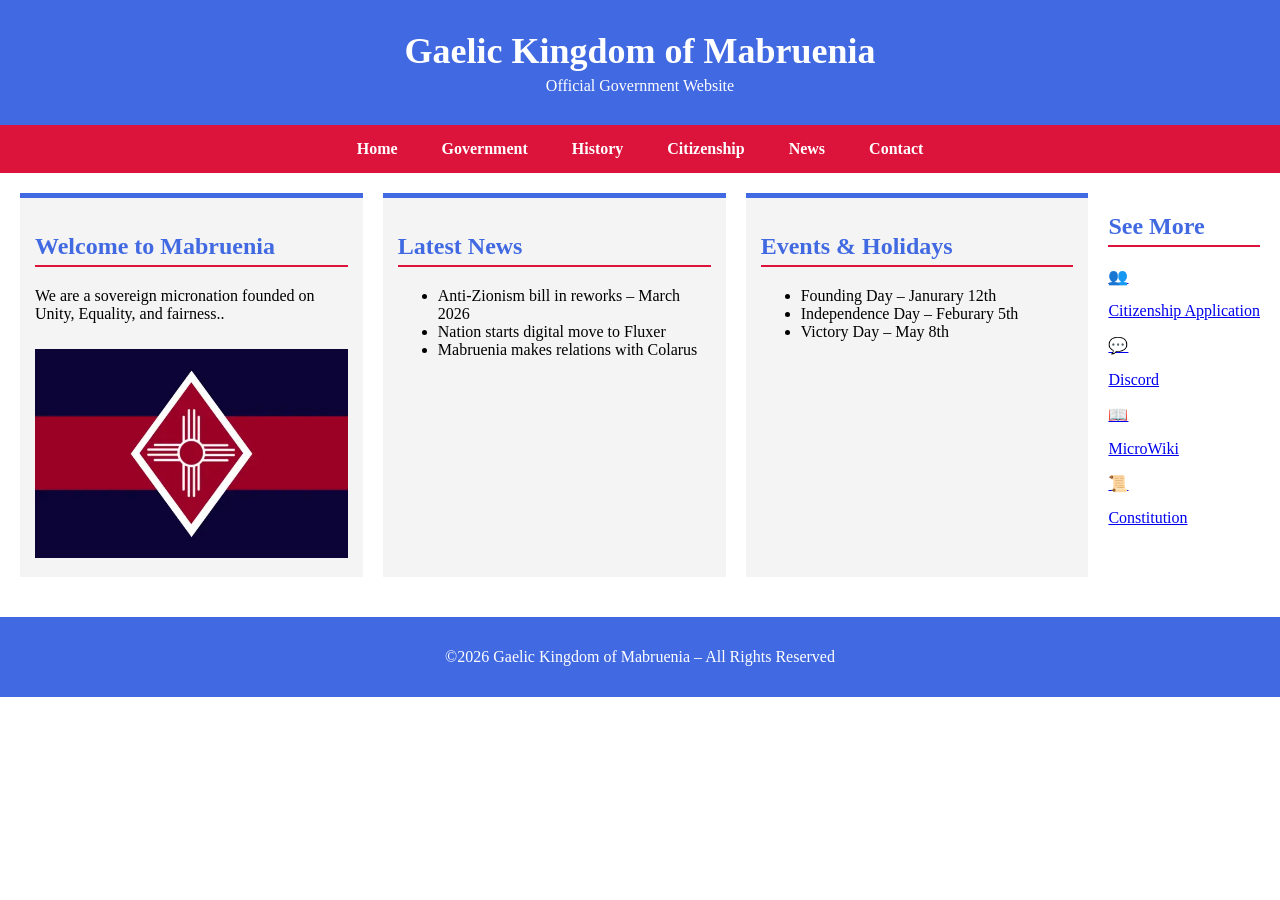
<file: index.html>
<!DOCTYPE html>
<html>
<head>
    <title>Gaelic Kingdom of Mabruenia</title>
    <link rel="stylesheet" href="style.css">
</head>

<body>

<header>
    <div class="header-container">
        <h1>Gaelic Kingdom of Mabruenia</h1>
        <p>Official Government Website</p>
    </div>
</header>

<nav>
    <ul>
        <li><a href="index.html">Home</a></li>
        <li><a href="government.html">Government</a></li>
        <li><a href="history.html">History</a></li>
        <li><a href="citizenship.html">Citizenship</a></li>
        <li><a href="news.html">News</a></li>
        <li><a href="contact.html">Contact</a></li>
      
    </ul>
</nav>

<div class="container">

    <div class="left-column">
        <h2>Welcome to Mabruenia</h2>
        <p>We are a sovereign micronation founded on Unity, Equality, and fairness..</p>
        <img src="Mabruenia flag digital.png" alt="National Flag">
    </div>

    <div class="center-column">
        <h2>Latest News</h2>
        <ul>
            <li>Anti-Zionism bill in reworks – March 2026</li>
            <li>Nation starts digital move to Fluxer</li>
            <li>Mabruenia makes relations with Colarus</li>
        </ul>
    </div>

    <div class="right-column">
        <h2>Events & Holidays</h2>
        <ul>
            <li>Founding Day – Janurary 12th</li>
            <li>Independence Day – Feburary 5th</li>
            <li>Victory Day – May 8th</li>
        </ul>
    </div>
<section class="see-more">

    <h2>See More</h2>

    <div class="card-container">

        <a href="https://docs.google.com/forms/d/e/1FAIpQLSfHZ3OVwMB4keHW2ZN6UhqLiskmJnnuWJJks9mU8UKh4Or9Wg/viewform?usp=publish-editor" class="card">
            <div class="icon">👥</div>
            <p>Citizenship Application</p>
        </a>

        <a href="https://discord.gg/WcZDzBD2fs" class="card" target="_blank">
            <div class="icon">💬</div>
            <p>Discord</p>
        </a>

        <a href="https://micronations.wiki/wiki/Gaelic_Kingdom_of_Mabruenia" class="card">
            <div class="icon">📖</div>
            <p>MicroWiki</p>
        </a>

        <a href="https://docs.google.com/document/d/1SuVtGby0RkLcVzMNY6cgzy1dvVjh2eoPxKh7lSbztzM/edit?usp=sharing" class="card">
            <div class="icon">📜</div>
            <p>Constitution</p>
        </a>

    </div>

</section>
</div>
<footer>
    <p>©2026 Gaelic Kingdom of Mabruenia – All Rights Reserved</p>
</footer>

</body>
</html>
</file>
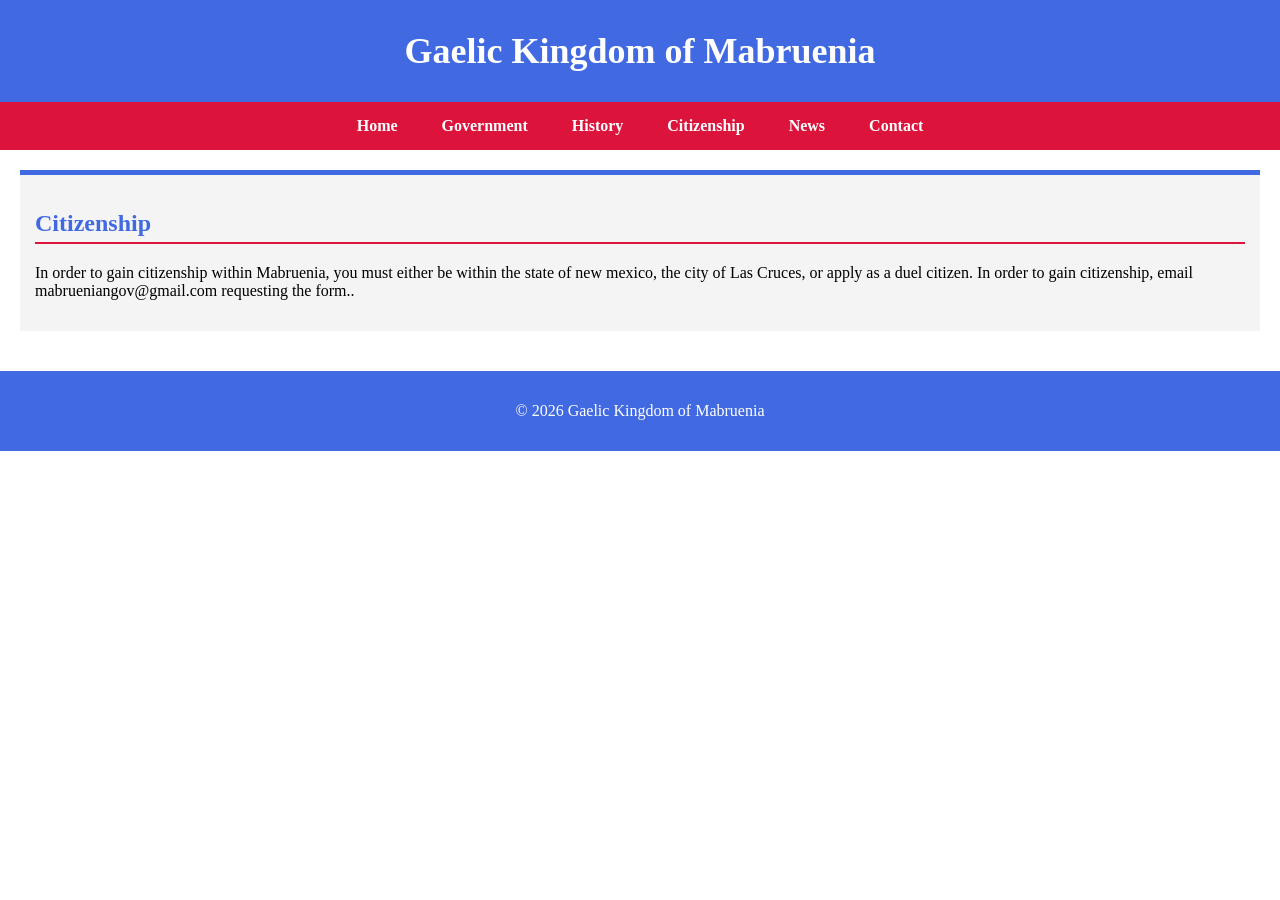
<file: citizenship.html>
<!DOCTYPE html>
<html>
<head>
    <title>Citizenship - Gaelic Kingdom of Mabruenia</title>
    <link rel="stylesheet" href="style.css">
</head>

<body>

<header>
    <div class="header-container">
       
        <h1>Gaelic Kingdom of Mabruenia</h1>
    </div>
</header>

<nav>
    <ul>
        <li><a href="index.html">Home</a></li>
        <li><a href="government.html">Government</a></li>
        <li><a href="history.html">History</a></li>
        <li><a href="citizenship.html">Citizenship</a></li>
        <li><a href="news.html">News</a></li>
        <li><a href="contact.html">Contact</a></li>
    
    </ul>
</nav>

<div class="container">
    <div class="center-column">
        <h2>Citizenship</h2>
        <p>In order to gain citizenship within Mabruenia, you must either be within the state of new mexico, the city of Las Cruces, or apply as a duel citizen. In order to
            gain citizenship, email mabrueniangov@gmail.com requesting the form..</p>
    </div>
</div>

<footer>
    <p>© 2026 Gaelic Kingdom of Mabruenia</p>
</footer>

</body>
</html>
</file>
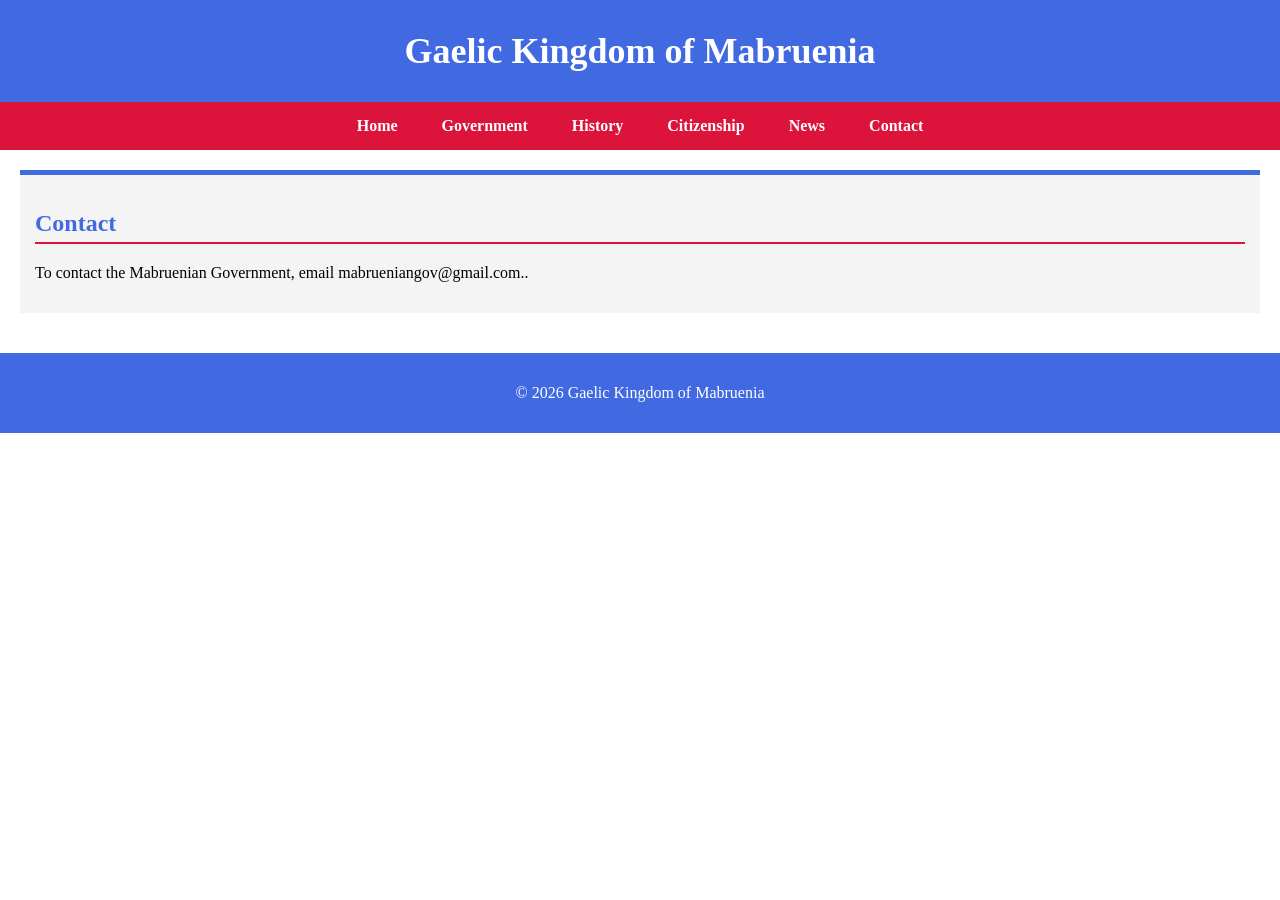
<file: contact.html>
<!DOCTYPE html>
<html>
<head>
    <title>Contact - Gaelic Kingdom of Mabruenia</title>
    <link rel="stylesheet" href="style.css">
</head>

<body>

<header>
    <div class="header-container">
        
        <h1>Gaelic Kingdom of Mabruenia</h1>
    </div>
</header>

<nav>
    <ul>
        <li><a href="index.html">Home</a></li>
        <li><a href="government.html">Government</a></li>
        <li><a href="history.html">History</a></li>
        <li><a href="citizenship.html">Citizenship</a></li>
        <li><a href="news.html">News</a></li>
        <li><a href="contact.html">Contact</a></li>

    </ul>
</nav>

<div class="container">
    <div class="center-column">
        <h2>Contact</h2>
        <p>To contact the Mabruenian Government, email mabrueniangov@gmail.com..</p>
    </div>
</div>

<footer>
    <p>© 2026 Gaelic Kingdom of Mabruenia</p>
</footer>

</body>
</html>
</file>
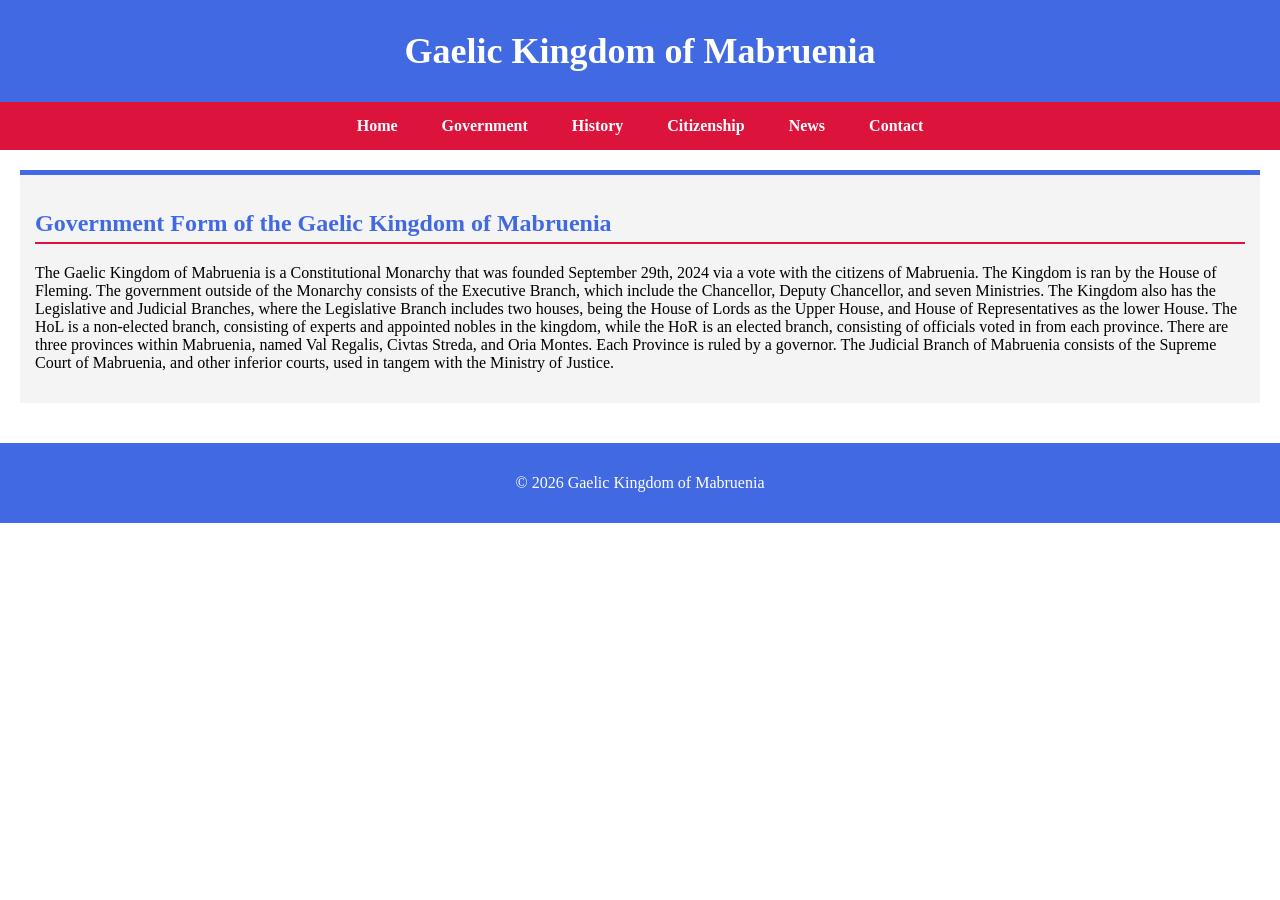
<file: government.html>
<!DOCTYPE html>
<html>
<head>
    <title>Government - Gaelic Kingdom of Mabruenia</title>
    <link rel="stylesheet" href="style.css">
</head>

<body>

<header>
    <div class="header-container">

        <h1>Gaelic Kingdom of Mabruenia</h1>
    </div>
</header>

<nav>
    <ul>
        <li><a href="index.html">Home</a></li>
        <li><a href="government.html">Government</a></li>
        <li><a href="history.html">History</a></li>
        <li><a href="citizenship.html">Citizenship</a></li>
        <li><a href="news.html">News</a></li>
        <li><a href="contact.html">Contact</a></li>
        
    </ul>
</nav>

<div class="container">
    <div class="center-column">
        <h2>Government Form of the Gaelic Kingdom of Mabruenia</h2>
        <p>The Gaelic Kingdom of Mabruenia is a Constitutional Monarchy that was founded September 29th, 2024 via a vote with the citizens of Mabruenia. The Kingdom is ran by the House of Fleming.
            The government outside of the Monarchy consists of the Executive Branch, which include the Chancellor, Deputy Chancellor, and seven Ministries. The Kingdom also has the Legislative and Judicial Branches,
            where the Legislative Branch includes two houses, being the House of Lords as the Upper House, and House of Representatives as the lower House. The HoL is a non-elected branch, consisting of experts and appointed
            nobles in the kingdom, while the HoR is an elected branch, consisting of officials voted in from each province. There are three provinces within Mabruenia, named Val Regalis, Civtas Streda, and Oria Montes. Each 
            Province is ruled by a governor. The Judicial Branch of Mabruenia consists of the Supreme Court of Mabruenia, and other inferior courts, used in tangem with the Ministry of Justice.
        </p>
    </div>
</div>

<footer>
    <p>© 2026 Gaelic Kingdom of Mabruenia</p>
</footer>

</body>
</html>
</file>
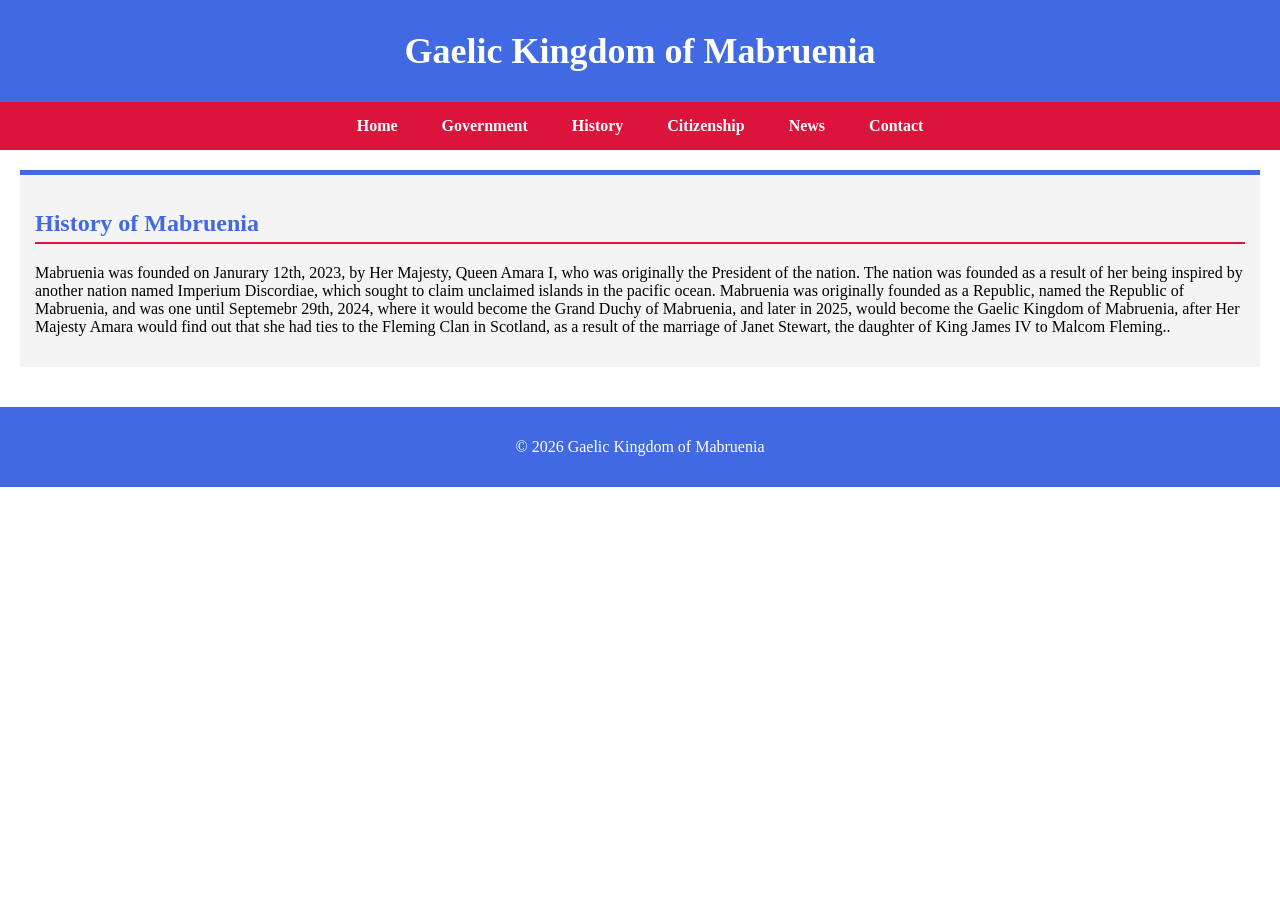
<file: history.html>
<!DOCTYPE html>
<html>
<head>
    <title>History - Gaelic Kingdom of Mabruenia</title>
    <link rel="stylesheet" href="style.css">
</head>

<body>

<header>
    <div class="header-container">
    
        <h1>Gaelic Kingdom of Mabruenia</h1>
    </div>
</header>

<nav>
    <ul>
        <li><a href="index.html">Home</a></li>
        <li><a href="government.html">Government</a></li>
        <li><a href="history.html">History</a></li>
        <li><a href="citizenship.html">Citizenship</a></li>
        <li><a href="news.html">News</a></li>
        <li><a href="contact.html">Contact</a></li>

    </ul>
</nav>

<div class="container">
    <div class="center-column">
        <h2>History of Mabruenia</h2>
        <p>Mabruenia was founded on Janurary 12th, 2023, by Her Majesty, Queen Amara I, who was originally the President of the nation. The nation was founded as a result of her being 
            inspired by another nation named Imperium Discordiae, which sought to claim unclaimed islands in the pacific ocean. Mabruenia was originally founded as a Republic, named the Republic of 
            Mabruenia, and was one until Septemebr 29th, 2024, where it would become the Grand Duchy of Mabruenia, and later in 2025, would become the Gaelic Kingdom of Mabruenia, after Her Majesty Amara
            would find out that she had ties to the Fleming Clan in Scotland, as a result of the marriage of Janet Stewart, the daughter of King James IV to Malcom Fleming..</p>
    </div>
</div>

<footer>
    <p>© 2026 Gaelic Kingdom of Mabruenia</p>
</footer>

</body>
</html>
</file>
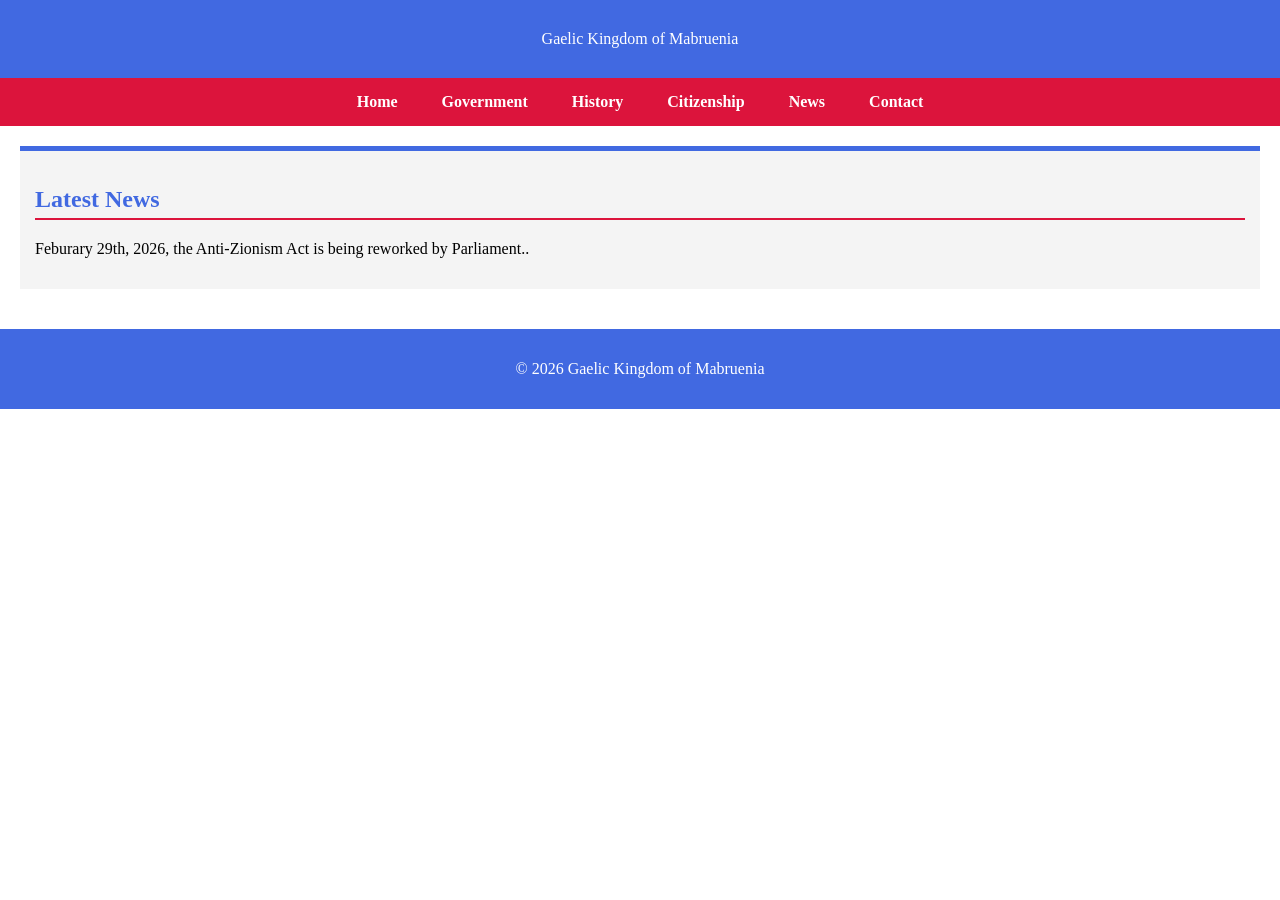
<file: news.html>
<!DOCTYPE html>
<html>
<head>
    <title>News - Gaelic Kingdom of Mabruenia</title>
    <link rel="stylesheet" href="style.css">
</head>

<body>

<header>
    <div class="header-container">
        
        </h1>Gaelic Kingdom of Mabruenia</h1>
    </div>
</header>

<nav>
    <ul>
        <li><a href="index.html">Home</a></li>
        <li><a href="government.html">Government</a></li>
        <li><a href="history.html">History</a></li>
        <li><a href="citizenship.html">Citizenship</a></li>
        <li><a href="news.html">News</a></li>
        <li><a href="contact.html">Contact</a></li>
        
    </ul>
</nav>

<div class="container">
    <div class="center-column">
        <h2>Latest News</h2>
        <p>Feburary 29th, 2026, the Anti-Zionism Act is being reworked by Parliament..</p>
    </div>
</div>

<footer>
    <p>© 2026 Gaelic Kingdom of Mabruenia</p>
</footer>

</body>
</html>
</file>
<file: style.css>
body {
    margin: 0;
    font-family: Georgia, serif;
    background-color: white;
}

/* HEADER */
header {
    background-color: royalblue;
    color: white;
    padding: 30px;
    text-align: center;
}

header h1 {
    margin: 0;
    font-size: 36px;
}

header p {
    margin: 5px 0 0 0;
}

/* NAVIGATION */
nav {
    background-color: crimson;
}

nav ul {
    list-style-type: none;
    margin: 0;
    padding: 0;
    text-align: center;
}

nav li {
    display: inline-block;
}

nav a {
    display: inline-block;
    padding: 15px 20px;
    color: white;
    text-decoration: none;
    font-weight: bold;
}

nav a:hover {
    background-color: darkred;
}

/* MAIN CONTAINER */
.container {
    display: flex;
    padding: 20px;
    gap: 20px;
}

/* COLUMNS */
.left-column,
.center-column,
.right-column {
    flex: 1;
    background-color: #f4f4f4;
    padding: 15px;
    border-top: 5px solid royalblue;
}

h2 {
    color: royalblue;
    border-bottom: 2px solid crimson;
    padding-bottom: 5px;
}

/* IMAGE */
img {
    width: 100%;
    margin-top: 10px;
}

/* FOOTER */
footer {
    background-color: royalblue;
    color: white;
    text-align: center;
    padding: 15px;
    margin-top: 20px;

    /* SEE MORE SECTION */
.see-more {
    background-color: #f4f4f4;
    padding: 40px;
    margin: 30px;
    border-radius: 10px;
    text-align: center;
}

.see-more h2 {
    color: royalblue;
    margin-bottom: 30px;
}

/* CARD CONTAINER */
.card-container {
    display: flex;
    justify-content: center;
    gap: 25px;
    flex-wrap: wrap;
}

/* INDIVIDUAL CARD */
.card {
    background-color: white;
    padding: 25px;
    width: 180px;
    border-radius: 10px;
    text-decoration: none;
    color: black;
    box-shadow: 0 4px 8px rgba(0,0,0,0.1);
    transition: 0.3s;
}

.card:hover {
    transform: translateY(-5px);
    border: 2px solid crimson;
}

/* ICON STYLE */
.icon {
    font-size: 40px;
    margin-bottom: 15px;
}
}
</file>
